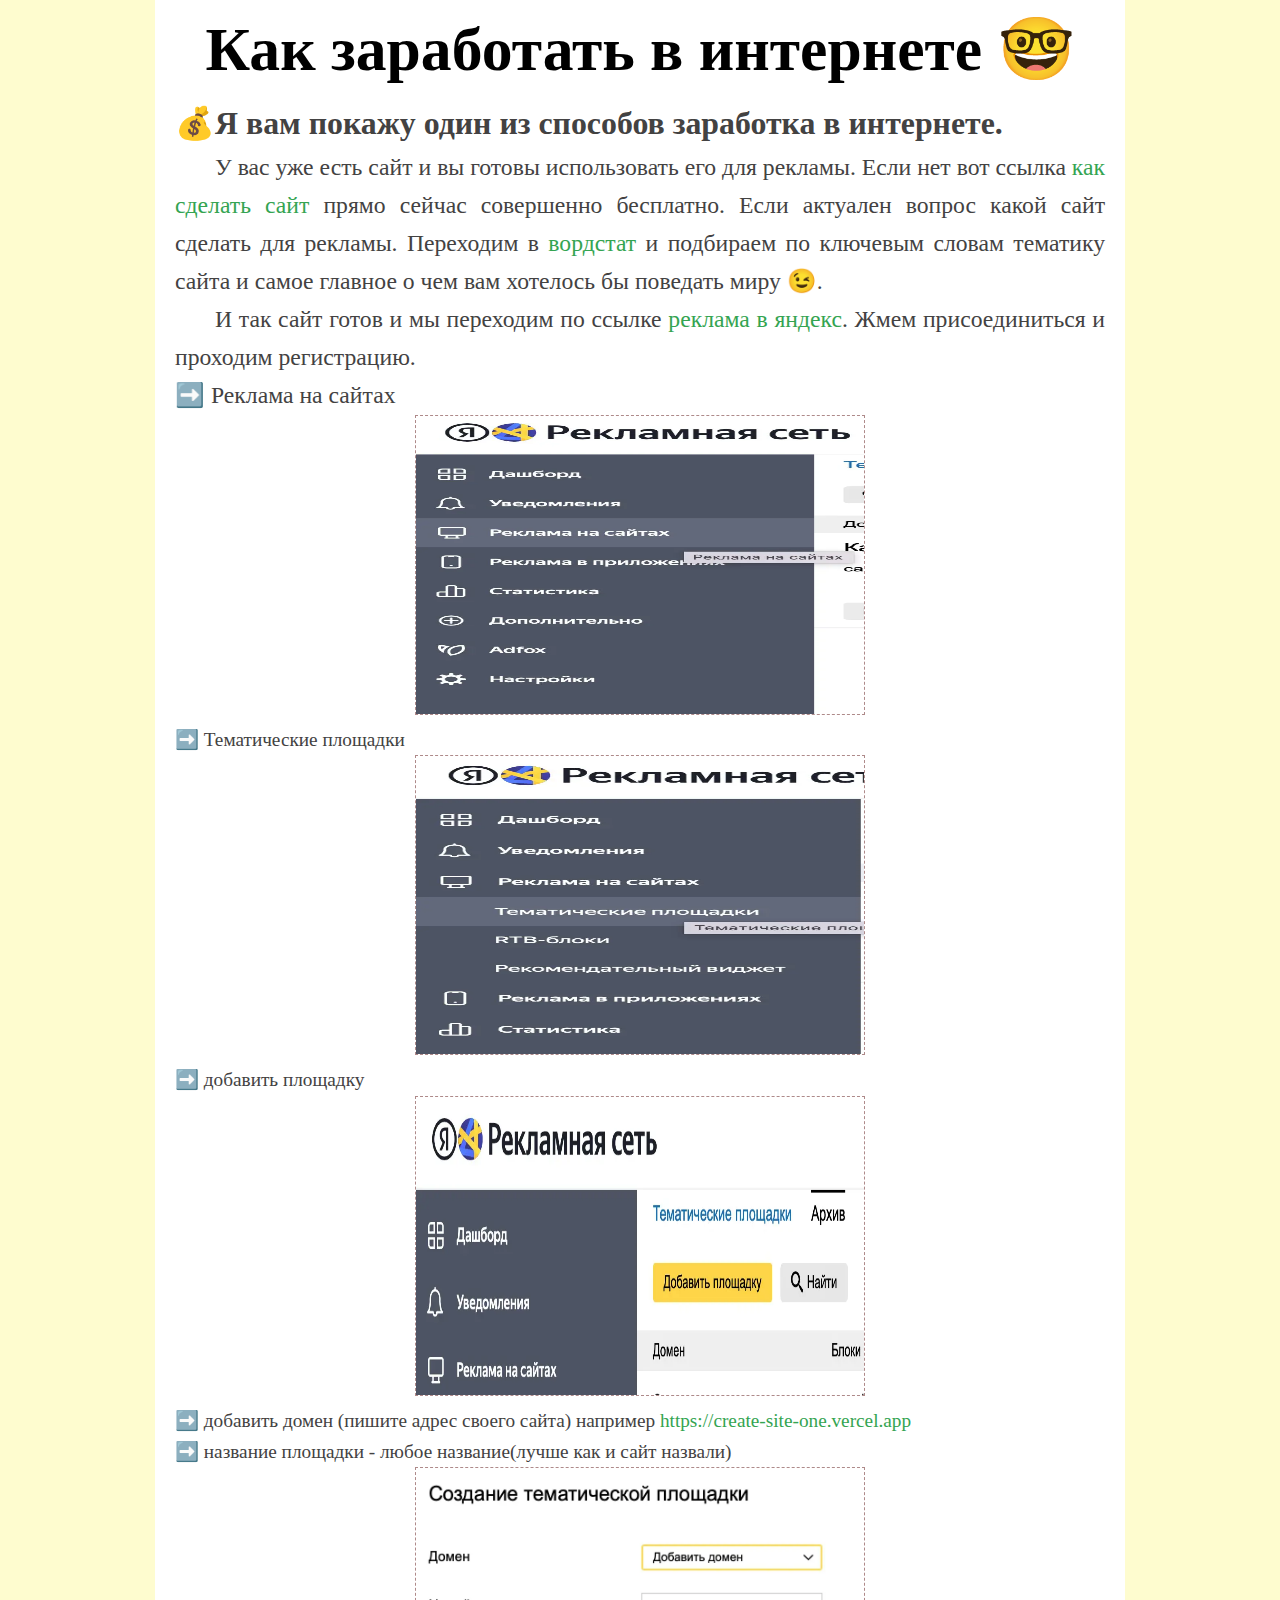
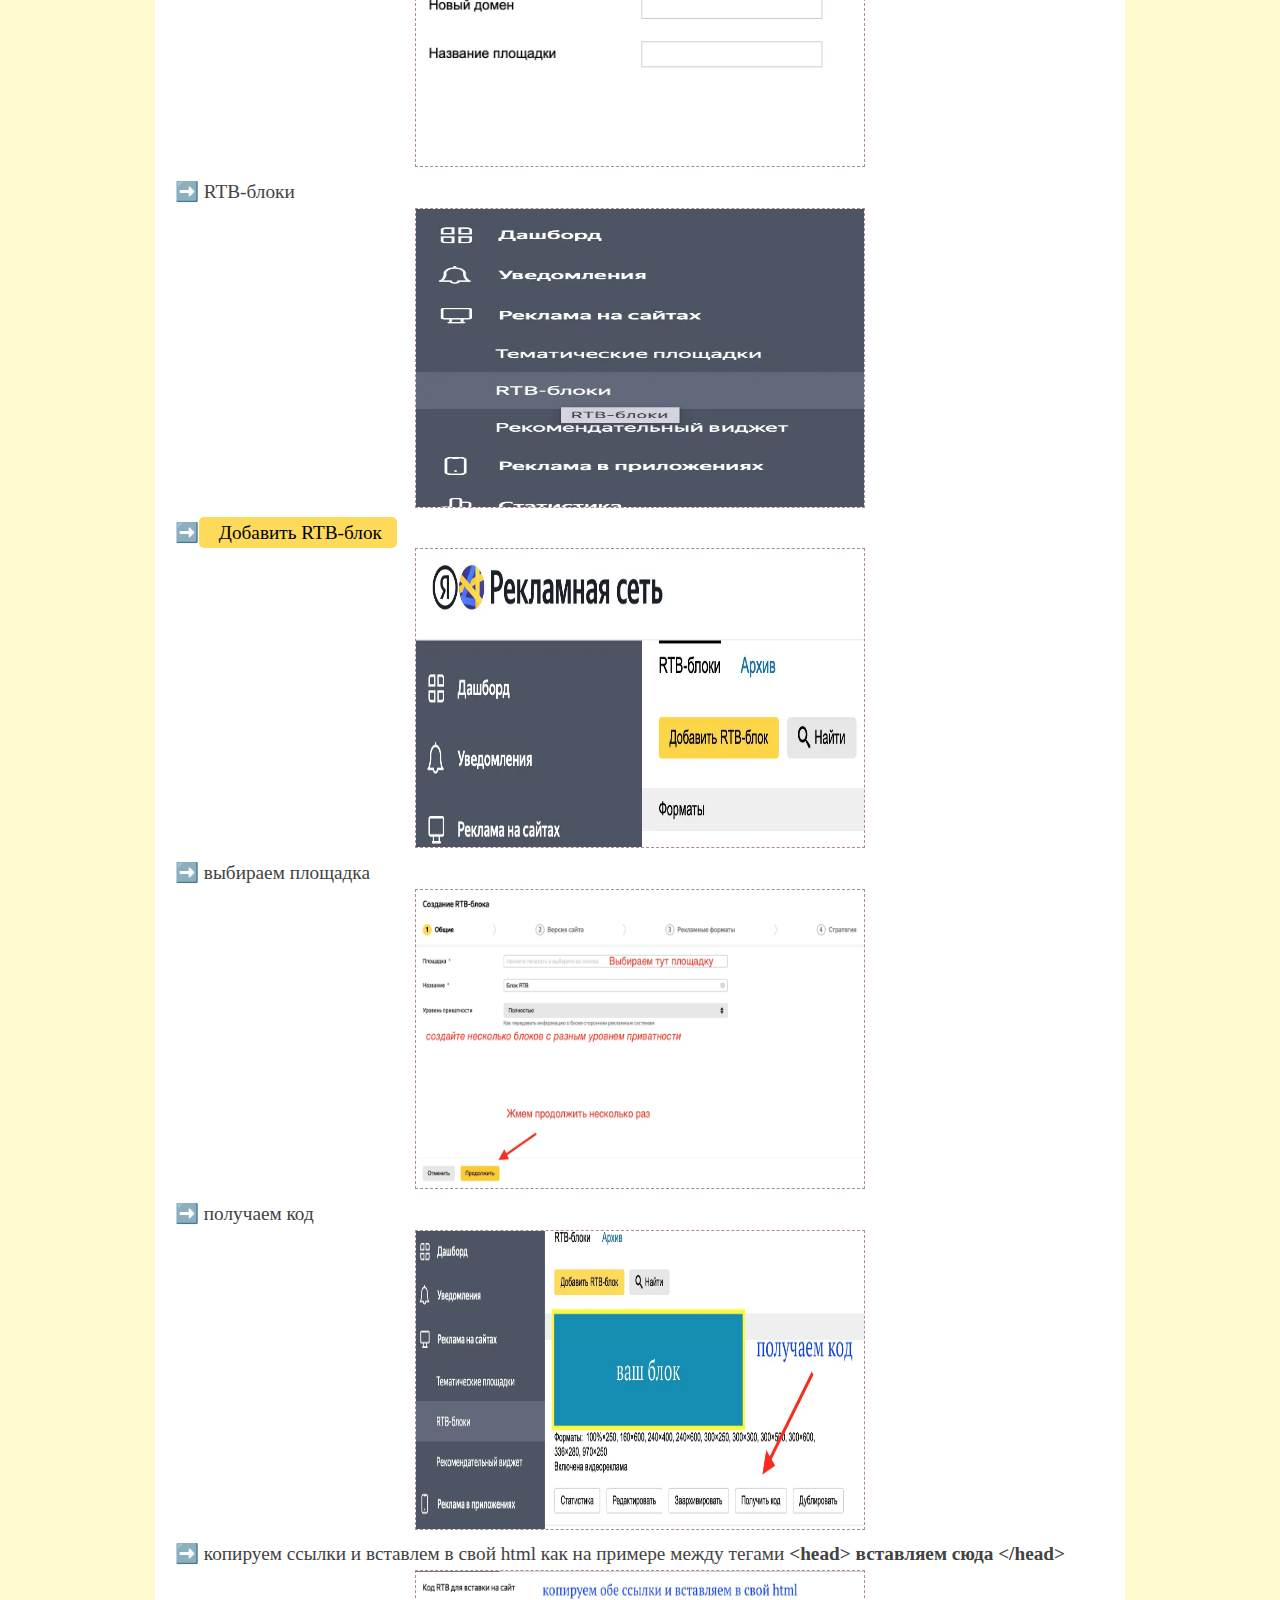
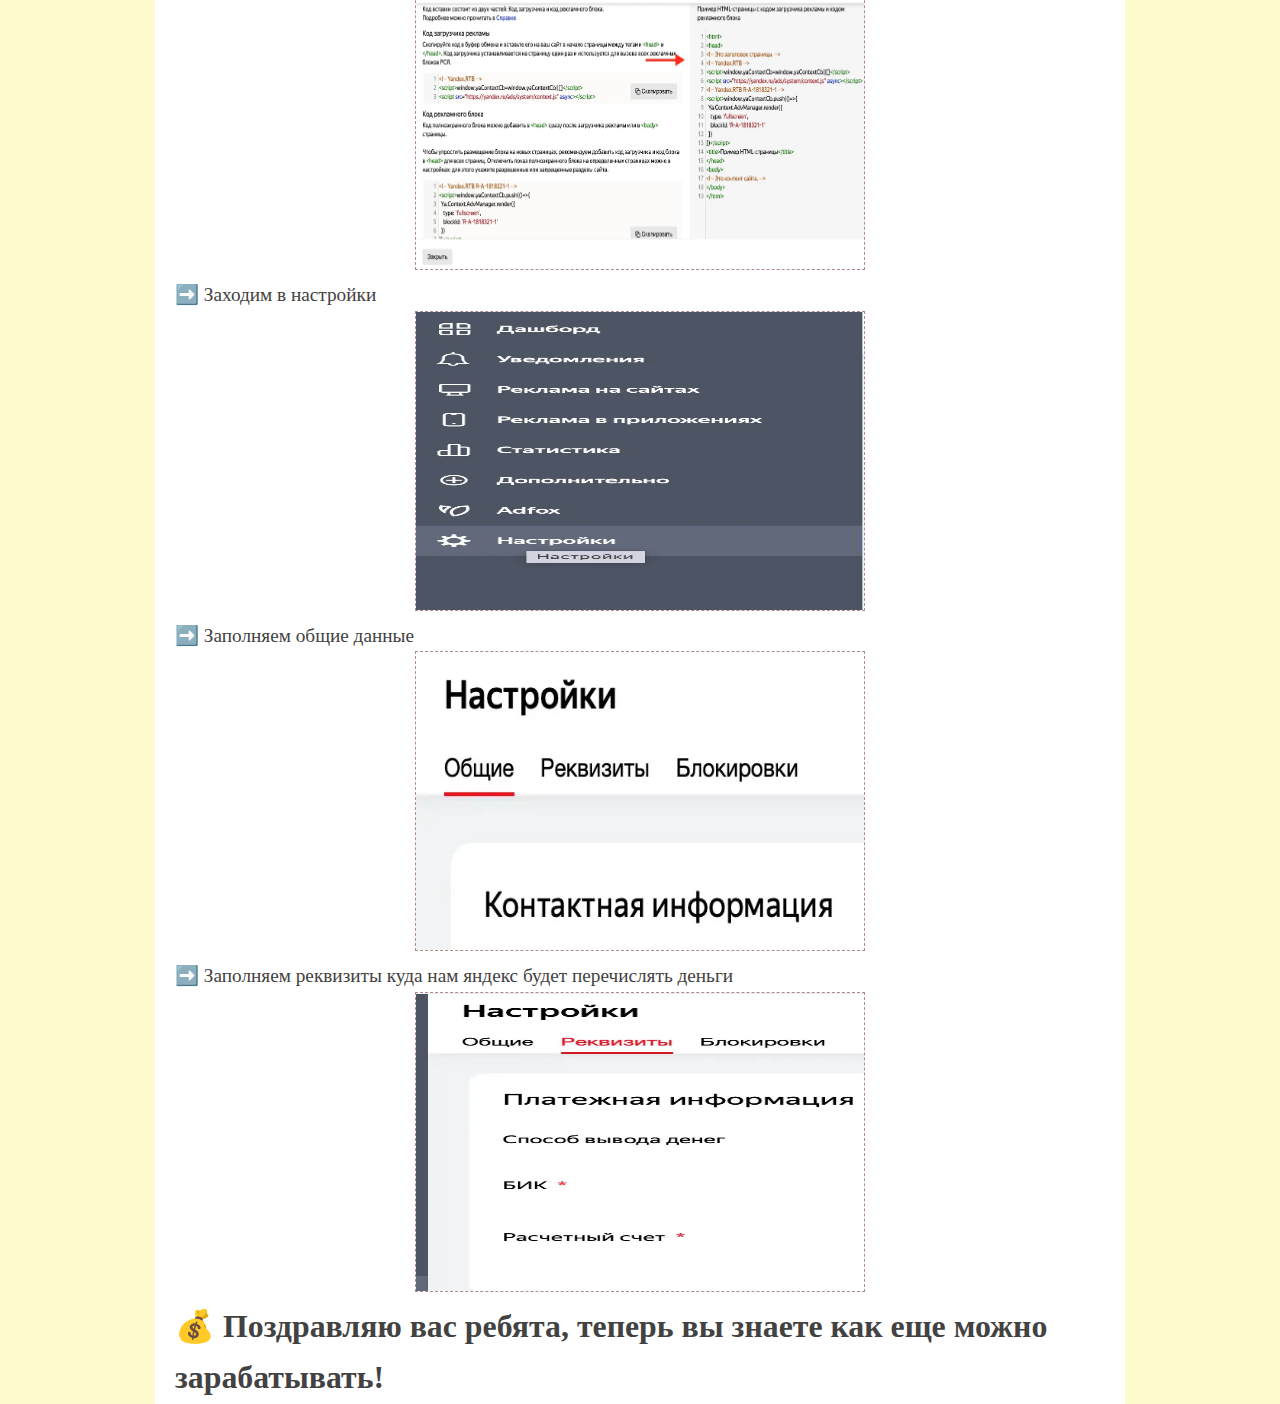
<file: index.html>
<!DOCTYPE html>
<html lang="en">
<head>
   <meta charset="UTF-8">
   <link rel="icon" https://earnings-beta.vercel.app/favicon.ico" type="image/x-icon" />
   <meta http-equiv="X-UA-Compatible" content="IE=edge">
   <meta name="viewport" content="width=device-width, initial-scale=1.0">
   <link rel="stylesheet" href="css/style.min.css?_v=20220827101158">
   <meta name="keywords"  content="как заработать в интернете, сайты для заработка, заработок онлайн, подработка в интернете, как заработать деньги в интернете" />
   <meta name="discription" content="Вы сможете зарабатывать на своих сайтах с помощью рекламы."/>
       
                                  <!-- Yandex.Metrika counter -->
<script type="text/javascript" >
   (function(m,e,t,r,i,k,a){m[i]=m[i]||function(){(m[i].a=m[i].a||[]).push(arguments)};
   var z = null;m[i].l=1*new Date();
   for (var j = 0; j < document.scripts.length; j++) {if (document.scripts[j].src === r) { return; }}
   k=e.createElement(t),a=e.getElementsByTagName(t)[0],k.async=1,k.src=r,a.parentNode.insertBefore(k,a)})
   (window, document, "script", "https://mc.yandex.ru/metrika/tag.js", "ym");

   ym(90111117, "init", {
        clickmap:true,
        trackLinks:true,
        accurateTrackBounce:true,
        webvisor:true
   });
</script>
<noscript><div><img src="https://mc.yandex.ru/watch/90111117" style="position:absolute; left:-9999px;" alt="" /></div></noscript>
<!-- /Yandex.Metrika counter -->
 <script type="text/javascript" src="https://vk.com/js/api/openapi.js?169"></script>
<script type="text/javascript">
  VK.init({apiId: 51422669, onlyWidgets: true});
</script>                                                                                              
   <title>Как заработать в интернете</title>
</head>
<body>   
<header class="header">
   <div class="header__content _container">
   </div>
</header>
   <div class="wrapper">
      <main class="_container">
         <h1 class="title">
            Как заработать в интернете 🤓
         </h1>
         <ul>
            <li class="sub-title">Я вам покажу один из способов заработка в интернете.</li>
            <p> У вас уже есть сайт и вы готовы использовать его для рекламы. Если нет вот ссылка <a
                  href="https://create-site-one.vercel.app/" target="_blank" title="перейти на сайт">как сделать
                  сайт</a> прямо сейчас совершенно бесплатно.
               Если актуален вопрос какой сайт сделать для рекламы. Переходим в <a href="https://wordstat.yandex.ru/"
                  target="_blank">вордстат</a> и подбираем по ключевым словам тематику сайта и самое главное о чем вам
               хотелось бы поведать миру 😉.
            </p>
            <p>
               И так сайт готов и мы переходим по ссылке <a href="https://partner.yandex.ru/v2/dashboard"
                  target="_blank" title="для перехода на сайт нажми">реклама в яндекс</a>.
               Жмем присоединиться и проходим регистрацию.<br>
               ➡️ Реклама на сайтах
            <div class="image">
               <picture><source srcset="img/1.webp" type="image/webp"><img src="img/1.jpg" alt="Реклама на сайтах"></picture>
            </div>
            ➡️ Тематические площадки
            <div class="image">
               <picture><source srcset="img/2.webp" type="image/webp"><img src="img/2.jpg" alt="Тематические площадки"></picture>
            </div>
            ➡️ добавить площадку
            <div class="image">
               <picture><source srcset="img/3.webp" type="image/webp"><img src="img/3.jpg" alt="добавить площадку"></picture>
            </div>
            ➡️ добавить домен (пишите адрес своего сайта) например <a href="https://create-site-one.vercel.app"
               target="_blank">https://create-site-one.vercel.app</a> <br> ➡️ название площадки - любое название(лучше
            как
            и сайт назвали)
            <div class="image">
               <picture><source srcset="img/4.webp" type="image/webp"><img src="img/4.jpg" alt="добавить домен"></picture>
            </div>
            ➡️ RTB-блоки
            <div class="image">
               <picture><source srcset="img/5.webp" type="image/webp"><img src="img/5.jpg" alt="RTB-блоки"></picture>
            </div>
            ➡️<span class="btn-yellow"> Добавить RTB-блок</span>
            <div class="image">
               <picture><source srcset="img/6.webp" type="image/webp"><img src="img/6.jpg" alt="RTB-блоки"></picture>
            </div>
            ➡️ выбираем площадка
            <div class="image">
               <picture><source srcset="img/7.webp" type="image/webp"><img src="img/7.jpg" alt="выбираем площадка"></picture>
            </div>
            ➡️ получаем код
            <div class="image">
               <picture><source srcset="img/8.webp" type="image/webp"><img src="img/8.jpg" alt="получить код"></picture>
            </div>
            ➡️ копируем ссылки и вставлем в свой html как на примере между тегами <strong>&lt;head&gt; вставляем сюда &lt;/head&gt;</strong>
            <div class="image">
               <picture><source srcset="img/9.webp" type="image/webp"><img src="img/9.jpg" alt="копируем ссылки"></picture>
            </div>
            ➡️ Заходим в настройки 
            <div class="image">
               <picture><source srcset="img/10.webp" type="image/webp"><img src="img/10.jpg" alt=""></picture>
            </div>
            ➡️ Заполняем общие данные
            <div class="image">
               <picture><source srcset="img/11.webp" type="image/webp"><img src="img/11.jpg" alt=""></picture>
            </div>
            ➡️ Заполняем реквизиты куда нам яндекс будет перечислять деньги
            <div class="image">
               <picture><source srcset="img/12.webp" type="image/webp"><img src="img/12.jpg" alt=""></picture>
            </div>
            </p>    
         <li class="sub-title"> Поздравляю вас ребята, теперь вы знаете как еще можно зарабатывать!</li>
         </ul>

<div id="vk_comments"></div>
<script type="text/javascript">
VK.Widgets.Comments("vk_comments", {limit: 5, attach: "*"});
</script>
      </main>
   </div>
   <footer>   
</footer>
   <script src="js/app.min.js?_v=20220827101158"></script>
</body>

</html>
</file>
<file: css/style.min.css>
@charset "UTF-8";@import url(https://fonts.googleapis.com/css?family=Inter:100,200,300,regular,500,600,700,800,900&display=swap&subset=cyrillic-ext);@font-face{font-family:icon;font-display:swap;src:url(../fonts/icon.woff2) format("woff2"),url(../fonts/icon.woff) format("woff");font-weight:400;font-style:normal}@font-face{font-family:icon;src:url(../fonts/icon.eot?uslobz);src:url(../fonts/icon.eot?uslobz#iefix) format("embedded-opentype"),url(../fonts/icon.ttf?uslobz) format("truetype"),url(../fonts/icon.woff?uslobz) format("woff"),url(../fonts/icon.svg?uslobz#icon) format("svg");font-weight:400;font-style:normal;font-display:block}[class*=" _icon-"]::before,[class^=_icon-]::before{font-family:icon!important;speak:never;font-style:normal;font-weight:400;font-variant:normal;text-transform:none;line-height:1;-webkit-font-smoothing:antialiased;-moz-osx-font-smoothing:grayscale}._icon-facebook:before{content:"\e900"}._icon-twitter:before{content:"\e901"}._icon-instagram:before{content:"\e902"}._icon-Linkedin:before{content:"\e903"}*,::after,::before{padding:0;margin:0;border:0;box-sizing:border-box}a{color:#34a451;cursor:pointer;text-decoration:none}li,ol[class],ul[class]{list-style:none;list-style-position:inside}li::before{content:"💰"}h1,h2,h3,h4,h5,h6{font-weight:inherit;font-size:inherit}body,html{font-family:"Inter, sans-serif";font-weight:400;color:#434242;height:100%;line-height:1.6;font-size:calc(16px + 4 * ((100vw - 320px)/ 1180))}.wrapper{width:100%;min-height:100%;background-color:#fefccf;overflow:hidden}._container{background-color:#fff;display:flex;justify-content:center;flex-direction:column;padding:0 20px;max-width:1400px;margin:0 auto}.header__content{max-width:1032px;background-color:#fff}.icon-menu{display:none}.title{font-weight:900;color:#000;text-align:center;font-size:calc(25px + 45 * ((100vw - 320px)/ 1180))}.sub-title{font-size:calc(18px + 17 * ((100vw - 320px)/ 1180));font-weight:600}p{text-align:justify;text-indent:40px;font-size:calc(18px + 7 * ((100vw - 320px)/ 1180))}.cod{font-size:calc(8px + 12 * ((100vw - 320px)/ 1180));text-align:left;background-color:#ffebcd;color:#519f9f;border-radius:15px;padding:0 10px}.size{font-size:12px}.btn-green{background-color:#34a451;border-radius:5px;padding:5px 15px;color:#fff}.btn-yellow{background-color:#fdda5a;border-radius:5px;padding:5px 15px;color:#000}.image{display:flex;justify-content:center}img{border:1px dashed #ae8a8a;cursor:pointer;width:450px;height:300px;transition:all .5s ease 0s}img:hover{transition:all .5s ease 0s;transform:scale(1.3)}@media (max-width:1412px){._container{max-width:970px}}@media (max-width:991.98px){._container{max-width:750px}}@media (max-width:767.98px){.icon-menu{display:block;position:absolute;width:30px;height:18px;cursor:pointer;z-index:5;top:18px;right:10px}.icon-menu span{transition:all .3s ease 0s;top:calc(50% - 1px);left:0;position:absolute;width:100%;height:2px;background-color:#000}.icon-menu span:first-child{top:0}.icon-menu span:last-child{top:auto;bottom:0}.icon-menu._active span{transform:scale(0)}.icon-menu._active span:first-child{transform:rotate(-45deg);top:calc(50% - 1px)}.icon-menu._active span:last-child{transform:rotate(45deg);bottom:calc(50% - 1px)}}@media (max-width:479.98px){._container{max-width:350px;padding:0 10px}}@media (max-width:400px){img{width:100%}}
</file>
